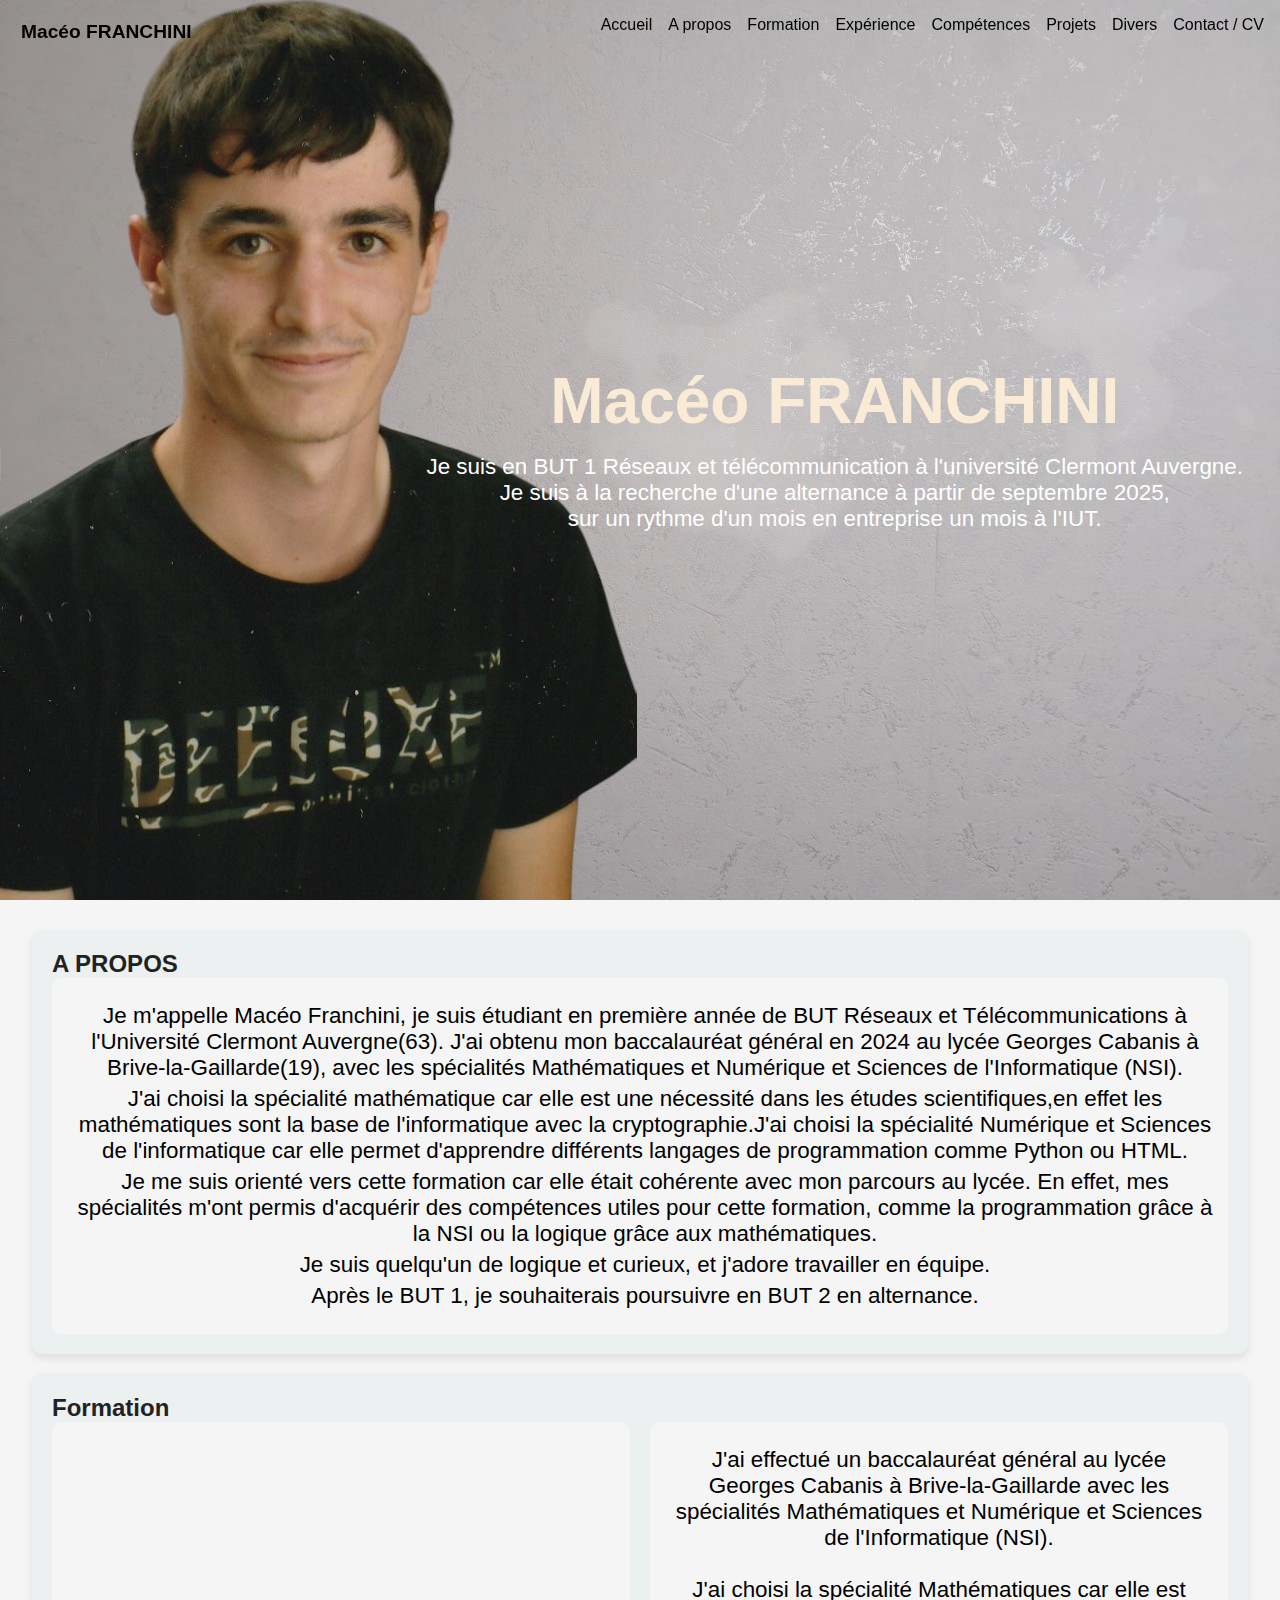
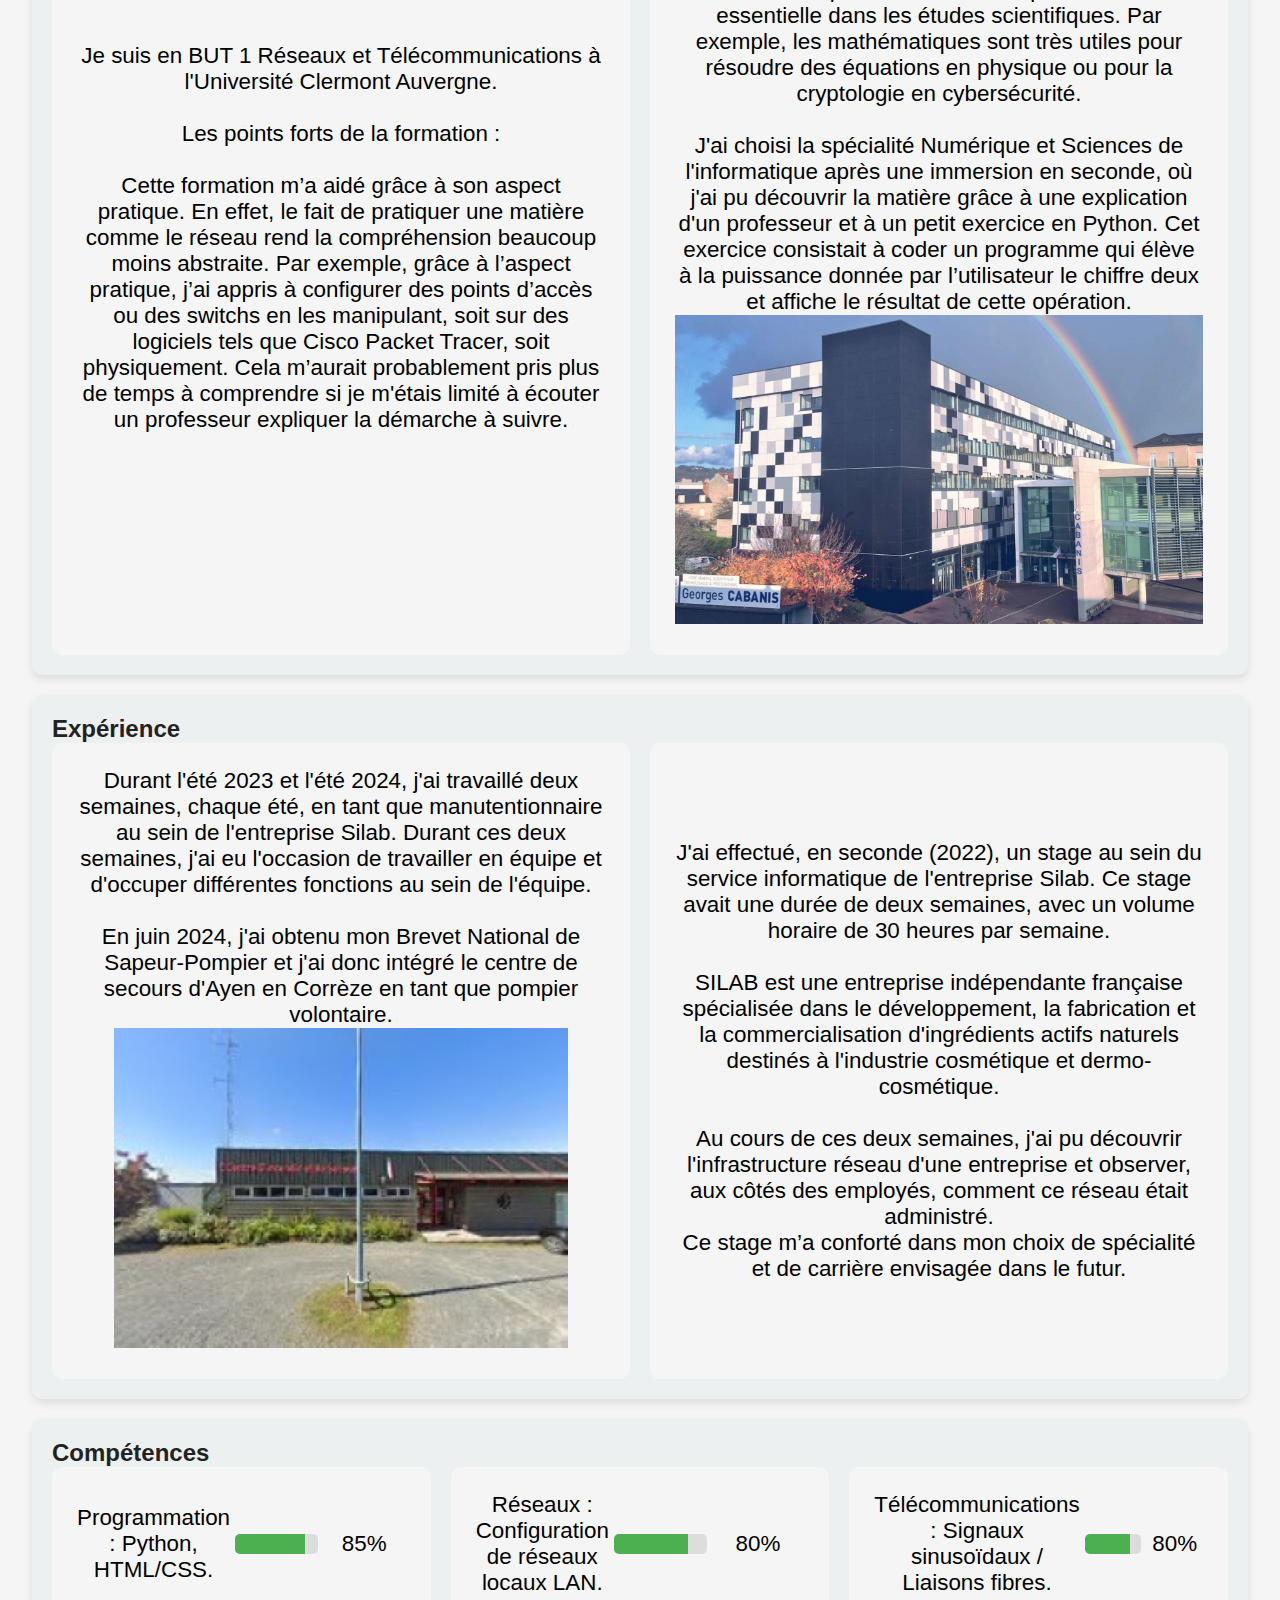
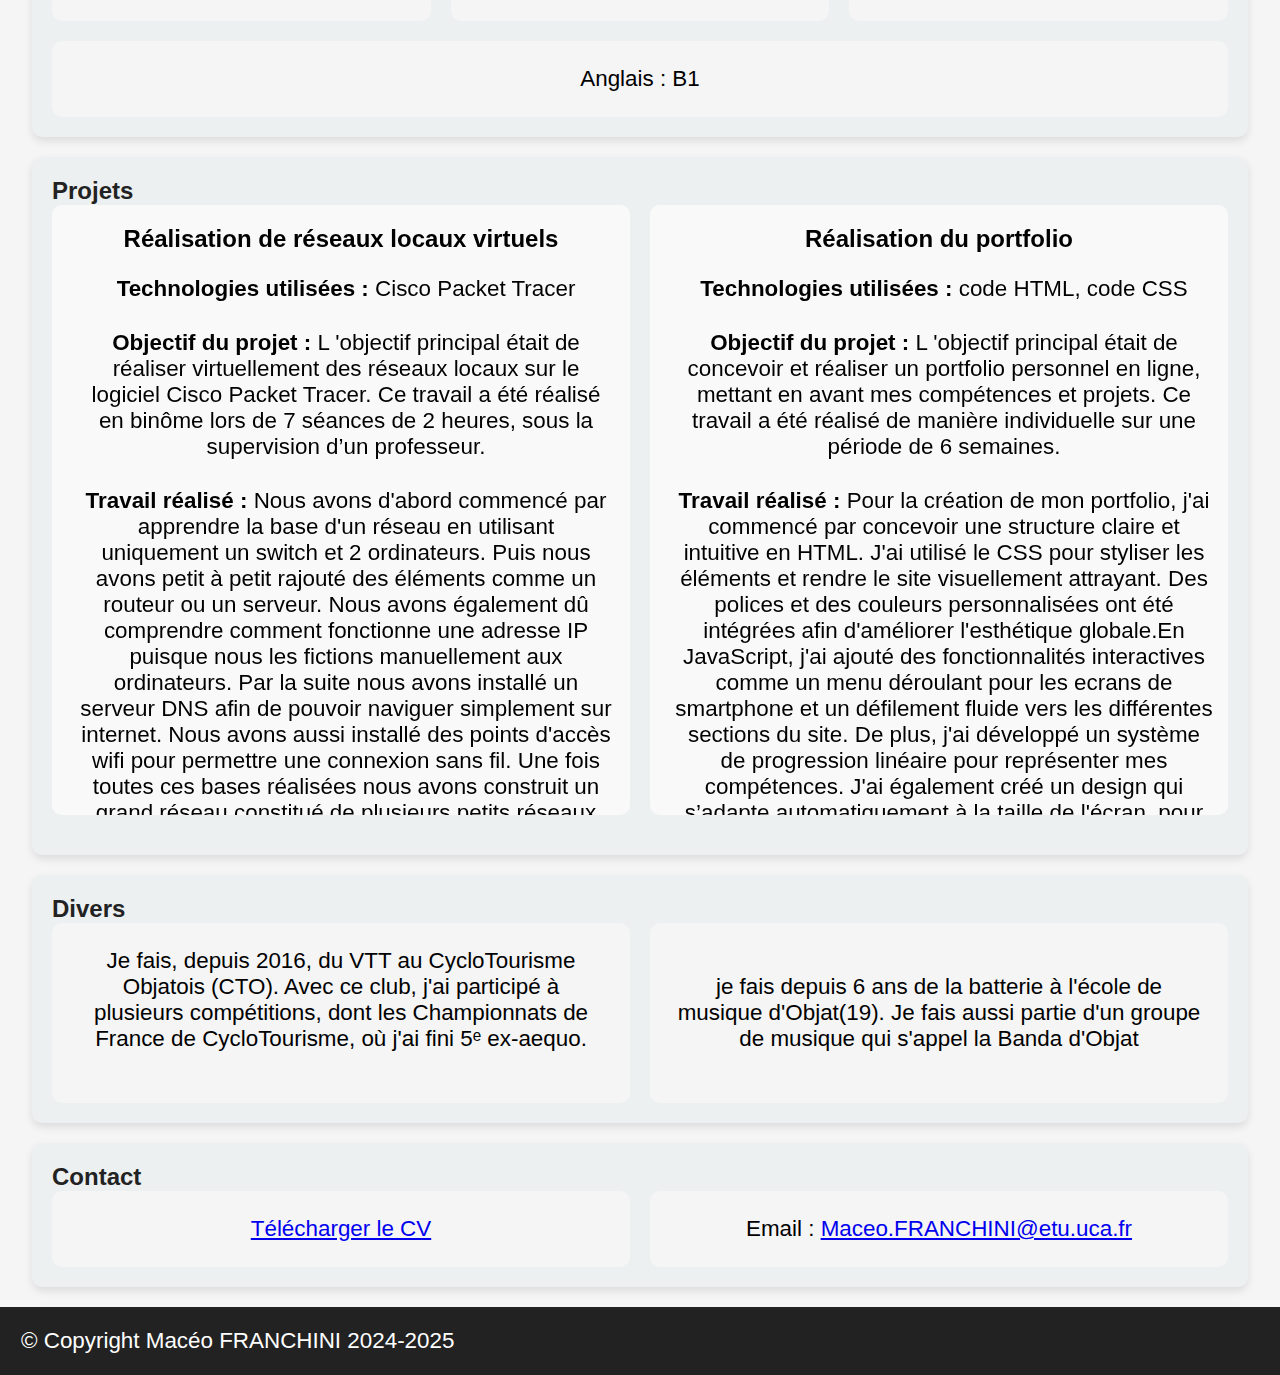
<file: index.html>
<!DOCTYPE html>
<html lang="fr">
<head>
    <meta charset="UTF-8">
    <meta name="viewport" content="width=device-width, initial-scale=1.0">
    <meta name="author" content="Franchini Macéo">
    <link rel="stylesheet" href="style/style.css">
    <title>Mon Portfolio</title>
 
</head>
<body>
    <header>
        <div>
            <h1>Macéo FRANCHINI</h1>
            <p>
                Je suis en BUT 1 Réseaux et télécommunication à l'université Clermont Auvergne. <br>
                Je suis à la recherche d'une alternance à partir de septembre 2025,<br>
                sur un rythme d'un mois en entreprise un mois à l'IUT.<br>
            </p>
            <div class="social">
                <a href="https://www.linkedin.com/"><i class="fa fa-linkedin" aria-hidden="true"></i></a>
                <a href="https://www.instagram.com/maceo_fra"><i class="fa fa-instagram" aria-hidden="true"></i></a>
            </div>
        </div>
    </header>
    
    <nav>
        <p>Macéo FRANCHINI</p>
        <div class="nav">
            <ul>
                <li><a href="#">Accueil</a></li>
                <li><a href="#propos">A propos</a></li>
                <li><a href="#formation">Formation</a></li>
                <li><a href="#Xp">Expérience</a></li>
                <li><a href="#competence">Compétences</a></li>
                <li><a href="#projet">Projets</a></li>
                <li><a href="#divers">Divers</a></li>
                <li><a href="#Contact">Contact / CV</a></li>
            </ul>
        </div>
        <img src="style/hamb.png" class="hamb">
    </nav>
    
    <main>
        <section id="propos">
            <h2>A PROPOS</h2>
            <div class="section-container">
                <div class="containerp">
                    <p>Je m'appelle Macéo Franchini, je suis étudiant en première année de BUT Réseaux et Télécommunications à l'Université Clermont Auvergne(63). J'ai obtenu mon 
                        baccalauréat général en 2024 au lycée Georges Cabanis à Brive-la-Gaillarde(19), avec les spécialités Mathématiques et Numérique et Sciences de l'Informatique (NSI).</p>
                    <p>J'ai choisi la spécialité mathématique car elle est une nécessité dans les études scientifiques,en effet les mathématiques sont la base de l'informatique avec la cryptographie.J'ai choisi la spécialité Numérique et Sciences de 
                        l'informatique car elle permet d'apprendre différents langages de programmation comme Python ou HTML.</p>
                    <p>Je me suis orienté vers cette formation car elle était cohérente avec mon parcours au lycée. En effet, mes spécialités m'ont permis d'acquérir des compétences 
                        utiles pour cette formation, comme la programmation grâce à la NSI ou la logique grâce aux mathématiques.</p>
                    <p>Je suis quelqu'un de logique et curieux, et j'adore travailler en équipe.</p>
                    <p>Après le BUT 1, je souhaiterais poursuivre en BUT 2 en alternance.</p>

                </div>
            </div>
        </section>
        <section id="formation">
            <h2>Formation</h2>
            <div class="section-container">
                <div class="container">
                    <p>
                        Je suis en BUT 1 Réseaux et Télécommunications à l'Université Clermont Auvergne.<br><br>
                        Les points forts de la formation :<br><br>
                        Cette formation m’a aidé grâce à son aspect pratique. En effet, le fait de pratiquer une matière comme le réseau rend la compréhension beaucoup moins abstraite. 
                        Par exemple, grâce à l’aspect pratique, j’ai appris à configurer des points d’accès ou des switchs en les manipulant, soit sur des logiciels tels que Cisco Packet Tracer, 
                        soit physiquement. Cela m’aurait probablement pris plus de temps à comprendre si je m'étais limité à écouter un professeur expliquer la démarche à suivre.<br>
                    </p>      
                </div>
                <div class="container">
                    <p>
                        J'ai effectué un baccalauréat général au lycée Georges Cabanis à Brive-la-Gaillarde avec les spécialités Mathématiques et Numérique et Sciences de 
                        l'Informatique (NSI).<br><br> J'ai choisi la spécialité Mathématiques car elle est essentielle dans les études scientifiques. Par exemple, les mathématiques sont 
                        très utiles pour résoudre des équations en physique ou pour la cryptologie en cybersécurité.<br><br>
                        J'ai choisi la spécialité Numérique et Sciences de l'informatique après une immersion en seconde, où j'ai pu découvrir la matière grâce à une explication d'un 
                        professeur et à un petit exercice en Python. Cet exercice consistait à coder un programme qui élève à la puissance donnée par l’utilisateur le chiffre deux et 
                        affiche le résultat de cette opération.<br>
                        <img src="style/Caba.jpg" alt="Formation académique" width="100%">
                    </p>
                </div>
            </div>
        </section>        

        <section id="Xp">
            <h2>Expérience</h2>
            <div class="section-container">
                <div class="container">
                    <p>
                        Durant l'été 2023 et l'été 2024, j'ai travaillé deux semaines, chaque été, en tant que manutentionnaire au sein de l'entreprise Silab. Durant ces deux semaines, j'ai eu l'occasion de travailler en équipe et d'occuper différentes fonctions au sein de l'équipe.<br><br>
                        En juin 2024, j'ai obtenu mon Brevet National de Sapeur-Pompier et j'ai donc intégré le centre de secours d'Ayen en Corrèze en tant que pompier volontaire.<br>
                        <img src="style/csayen.jpg" alt="Silab">
                    </p>
                </div>
                <div class="container">
                    <p>
                        J'ai effectué, en seconde (2022), un stage au sein du service informatique de l'entreprise Silab. Ce stage avait une durée de deux semaines, avec un volume horaire de 30 heures par semaine.<br><br>
                        SILAB est une entreprise indépendante française spécialisée dans le développement, la fabrication et la commercialisation d'ingrédients actifs naturels destinés à l'industrie cosmétique et dermo-cosmétique.<br><br>
                        Au cours de ces deux semaines, j'ai pu découvrir l'infrastructure réseau d'une entreprise et observer, aux côtés des employés, comment ce réseau était administré.<br>
                        Ce stage m’a conforté dans mon choix de spécialité et de carrière envisagée dans le futur.
                    </p>
                </div>
            </div>
        </section>

        <section id="competence">
            <h2>Compétences</h2>
            <div class="section-container">
                <div class="container">
                    <p>Programmation : Python, HTML/CSS.</p>
                    <div class="progress-bar">
                        <div class="progress" style="width: 85%;"></div>
                    </div>
                    <p>85%</p>
                </div>
                <div class="container">
                    <p>Réseaux : Configuration de réseaux locaux LAN.</p>
                    <div class="progress-bar">
                        <div class="progress" style="width: 80%;"></div>
                    </div>
                    <p>80%</p>
                </div>
                <div class="container">
                    <p>Télécommunications : Signaux sinusoïdaux / Liaisons fibres.</p>
                    <div class="progress-bar">
                        <div class="progress" style="width: 80%;"></div>
                    </div>
                    <p>80%</p>
                </div>
                <div class="container">
                    <p>Anglais : B1</p>
                </div>
            </div>
        </section>

        <section id="projet">
            <h2>Projets</h2>
            <div class="section-container">
                <div class="container project-item">
                    <div class="project-inner">
                        <div class="project-front project-content">
                            <h2>Réalisation de réseaux locaux virtuels</h2><br>
                            <p><strong>Technologies utilisées :</strong> Cisco Packet Tracer</p><br>
                            <p><strong>Objectif du projet :</strong> L 'objectif principal était de réaliser virtuellement des réseaux locaux sur le logiciel Cisco Packet Tracer. 
                                Ce travail a été réalisé en binôme lors de 7 séances de 2 heures, sous la supervision d’un professeur.</p><br>
                            <p><strong>Travail réalisé :</strong> Nous avons d'abord commencé par apprendre la base d'un réseau en utilisant uniquement un switch et 2 ordinateurs. 
                                Puis nous avons petit à petit rajouté des éléments comme un routeur ou un serveur. Nous avons également dû comprendre comment fonctionne une adresse IP
                                 puisque nous les fictions manuellement aux ordinateurs. Par la suite nous avons installé un serveur DNS afin de pouvoir naviguer simplement sur 
                                 internet. Nous avons aussi installé des points d'accès wifi pour permettre une connexion sans fil. Une fois toutes ces bases réalisées nous avons 
                                 construit un grand réseau constitué de plusieurs petits réseaux locaux.</p><br>
                            <p><strong>Résultat :</strong> Ce projet m'a apporté de solides connaissances sur le fonctionnement du protocole ip ainsi que sur les principes de base 
                                d'un réseau local. Ce projet m'a permis d'améliorer ma persévérance car configurer un réseau implique souvent des erreurs d'adressage ip ou des 
                                problèmes de routage. À chaque problème il faut donc aller chercher me autre solution sans abandonner. Cette persévérance m'a d'ailleurs aidé dans 
                                plusieurs autre projet dont le portfolio.
                                <button class="toggle-button">Voir le projet</button>
                            </p>
                            
                        </div>
                        <div class="project-back project-content">
                            <p>
                                Sur l’autre face, vous pouvez explorer les fonctionnalités avancées du projet, telles que :
                                Ce projet m’a permis de mettre en pratique des concepts avancés tout en consolidant ma capacité à résoudre des problèmes techniques.<br>
                                <img src="style/cisco.png" style="width: 75%;">
                                <button class="toggle-button">Retour</button>
                            </p>
                            
                        </div>
                    </div>
                </div>
                <div class="container project-item">
                    <div class="project-inner">
                        <div class="project-front project-content ">
                            <h2>Réalisation du portfolio</h2><br>
                            <p><strong>Technologies utilisées :</strong> code HTML, code CSS</p><br>
                            <p><strong>Objectif du projet :</strong> L 'objectif principal était de concevoir et réaliser un portfolio personnel en ligne, mettant en avant mes 
                                compétences et projets. Ce travail a été réalisé de manière individuelle sur une période de 6 semaines.</p><br>
                            <p><strong>Travail réalisé :</strong> Pour la création de mon portfolio, j'ai commencé par concevoir une structure claire et intuitive en HTML. J'ai 
                                utilisé le CSS pour styliser les éléments et rendre le site visuellement attrayant. Des polices et des couleurs personnalisées ont été intégrées 
                                afin d'améliorer l'esthétique globale.En JavaScript, j'ai ajouté des fonctionnalités interactives comme un menu déroulant pour les ecrans de smartphone 
                                et un défilement fluide 
                                vers les différentes sections du site. De plus, j'ai développé un système de progression linéaire pour représenter mes compétences. J'ai également 
                                créé un design qui s’adapte automatiquement à la taille de l'écran, pour que le site soit facile à utiliser sur tous les appareils, que ce soit sur un 
                                ordinateur, une tablette ou un smartphone.</p><br>
                            <p><strong>Résultat :</strong> Ce projet m'a permis de renforcer mes compétences en développement web, en particulier en HTML, CSS et JavaScript. J'ai 
                                appris à créer une interface claire et fonctionnelle, tout en intégrant des éléments interactifs. Ce projet m'a aussi permis de développer ma 
                                créativité et ma capacité à innover, notamment lors de la conception du système de progression linéaire pour mes compétences. Ces connaissances 
                                m'ont non seulement aidé à finaliser mon portfolio, mais aussi à aborder d'autres projets avec plus de confiance dans mes idées et ma capacité à les 
                                réaliser.
                                <button class="toggle-button">Voir le résultat</button>
                            </p>
                        </div>
                        <div class="project-back project-content">
                            <p>
                                Voici des morceaux de code de mon portfolio:<br><br>
                                <img src="style/portf2.png" width="65%" class="project-image">
                                <img src="style/portf1.png" width="30%" class="project-image">
                                <button class="toggle-button">Retour</button>
                            </p>
                            
                        </div>
                    </div>
                </div>
            </div>
        </section>

        <section id="Divers">
            <h2>Divers</h2>
            <div class="section-container">
                <div class="container">
                    <p>
                        Je fais, depuis 2016, du VTT au CycloTourisme Objatois (CTO). Avec ce club, j'ai participé à plusieurs compétitions, dont les Championnats de France de CycloTourisme, où j'ai fini 5ᵉ ex-aequo.<br><br>
                    </p>
                </div>
                <div class="container">
                    <p>je fais depuis 6 ans de la batterie à l'école de musique d'Objat(19). Je fais aussi partie d'un groupe de musique qui s'appel la Banda d'Objat</p>
                </div>
            </div>
        </section>
        
               

        <section id="Contact">
            <h2>Contact</h2>
            <div class="section-container">
                <div class="container">
                    <p><a href="cv.pdf" download>Télécharger le CV</a></p>
                </div>
                <div class="container">
                    <p>Email : <a href="mailto:Maceo.FRANCHINI@etu.uca.fr">Maceo.FRANCHINI@etu.uca.fr</a></p>
                </div>
            </div>
        </section>
    </main>
    
    <footer>
        <p>&copy; Copyright Macéo FRANCHINI 2024-2025</p>
    </footer>
</body>
    <script>
        const menuHamburger = document.querySelector(".hamb")
        const navLinks = document.querySelector(".nav")

        menuHamburger.addEventListener('click',()=>{
        navLinks.classList.toggle('mobile-menu')
    })

    document.querySelectorAll('.toggle-button').forEach(button => {
        button.addEventListener('click', () => {
            const projectItem = button.closest('.project-item');
            projectItem.classList.toggle('flipped');
        });
    });
    </script>
</html>
</file>
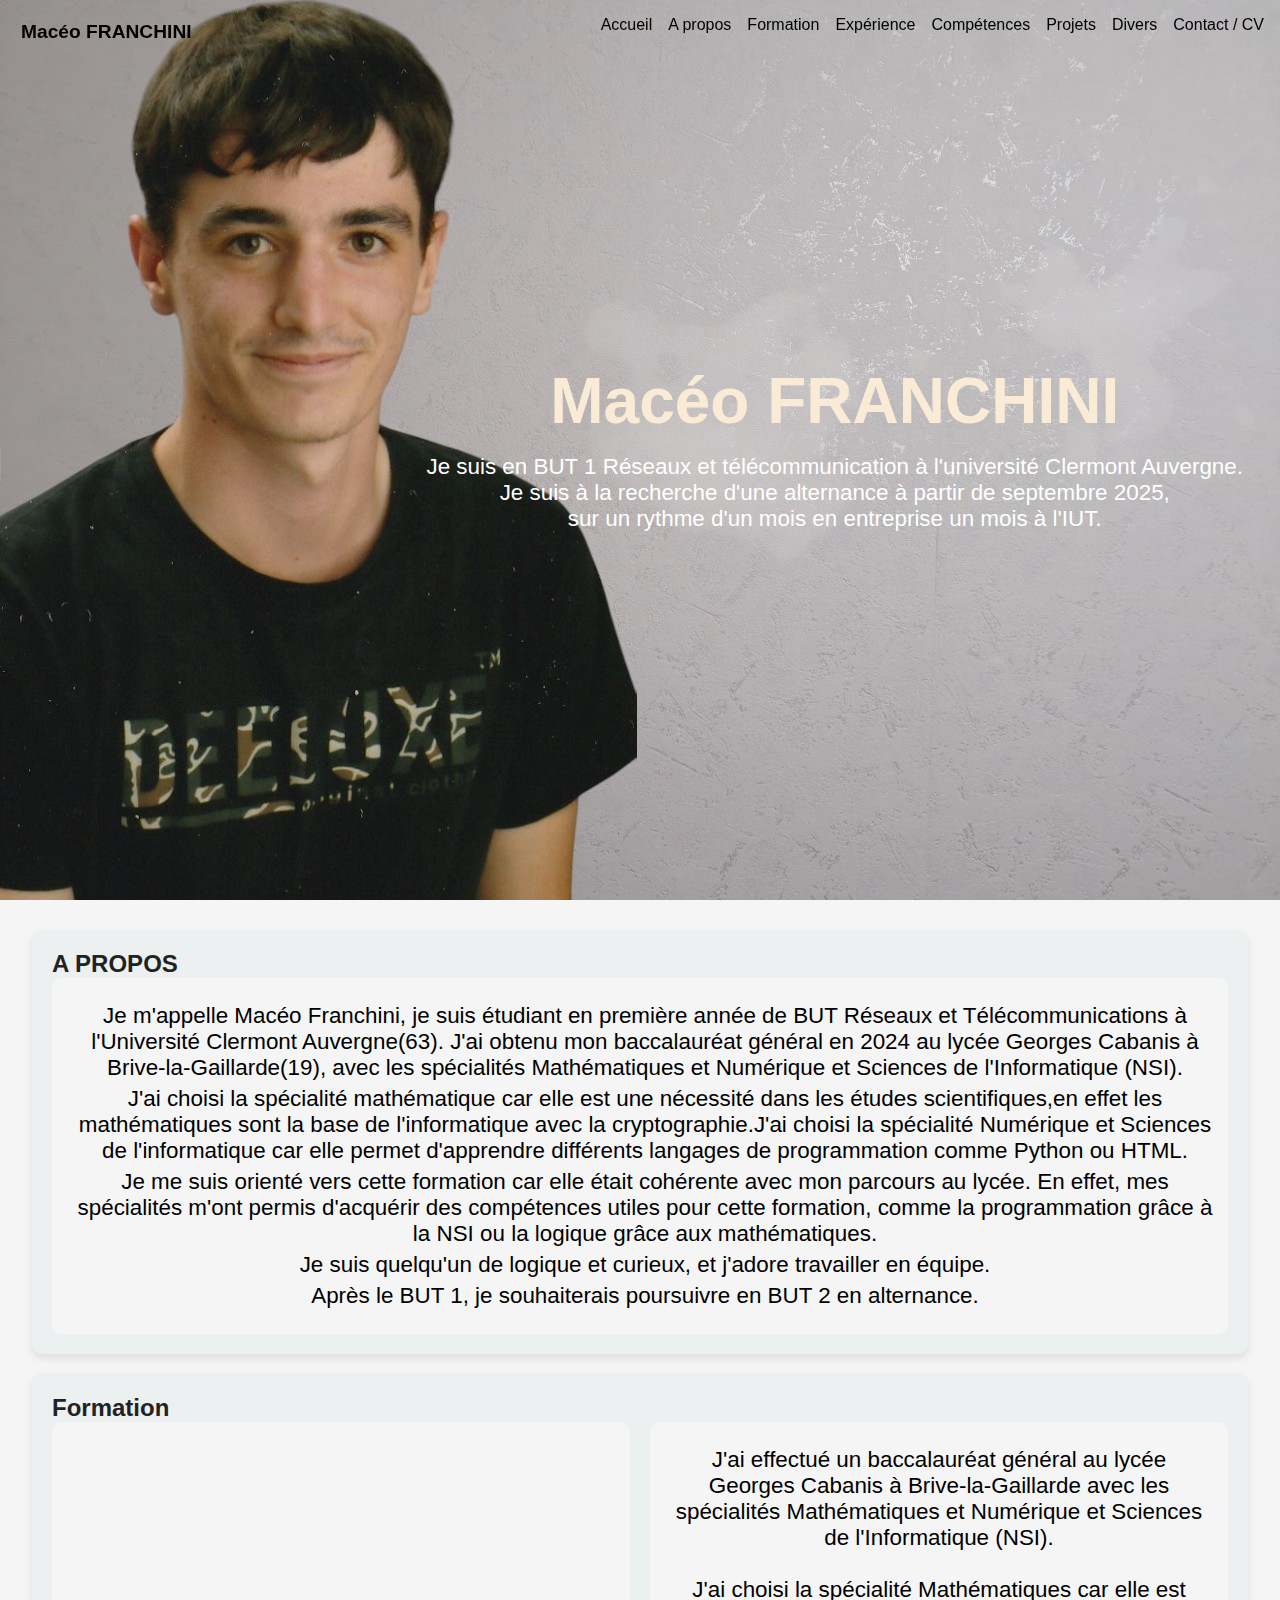
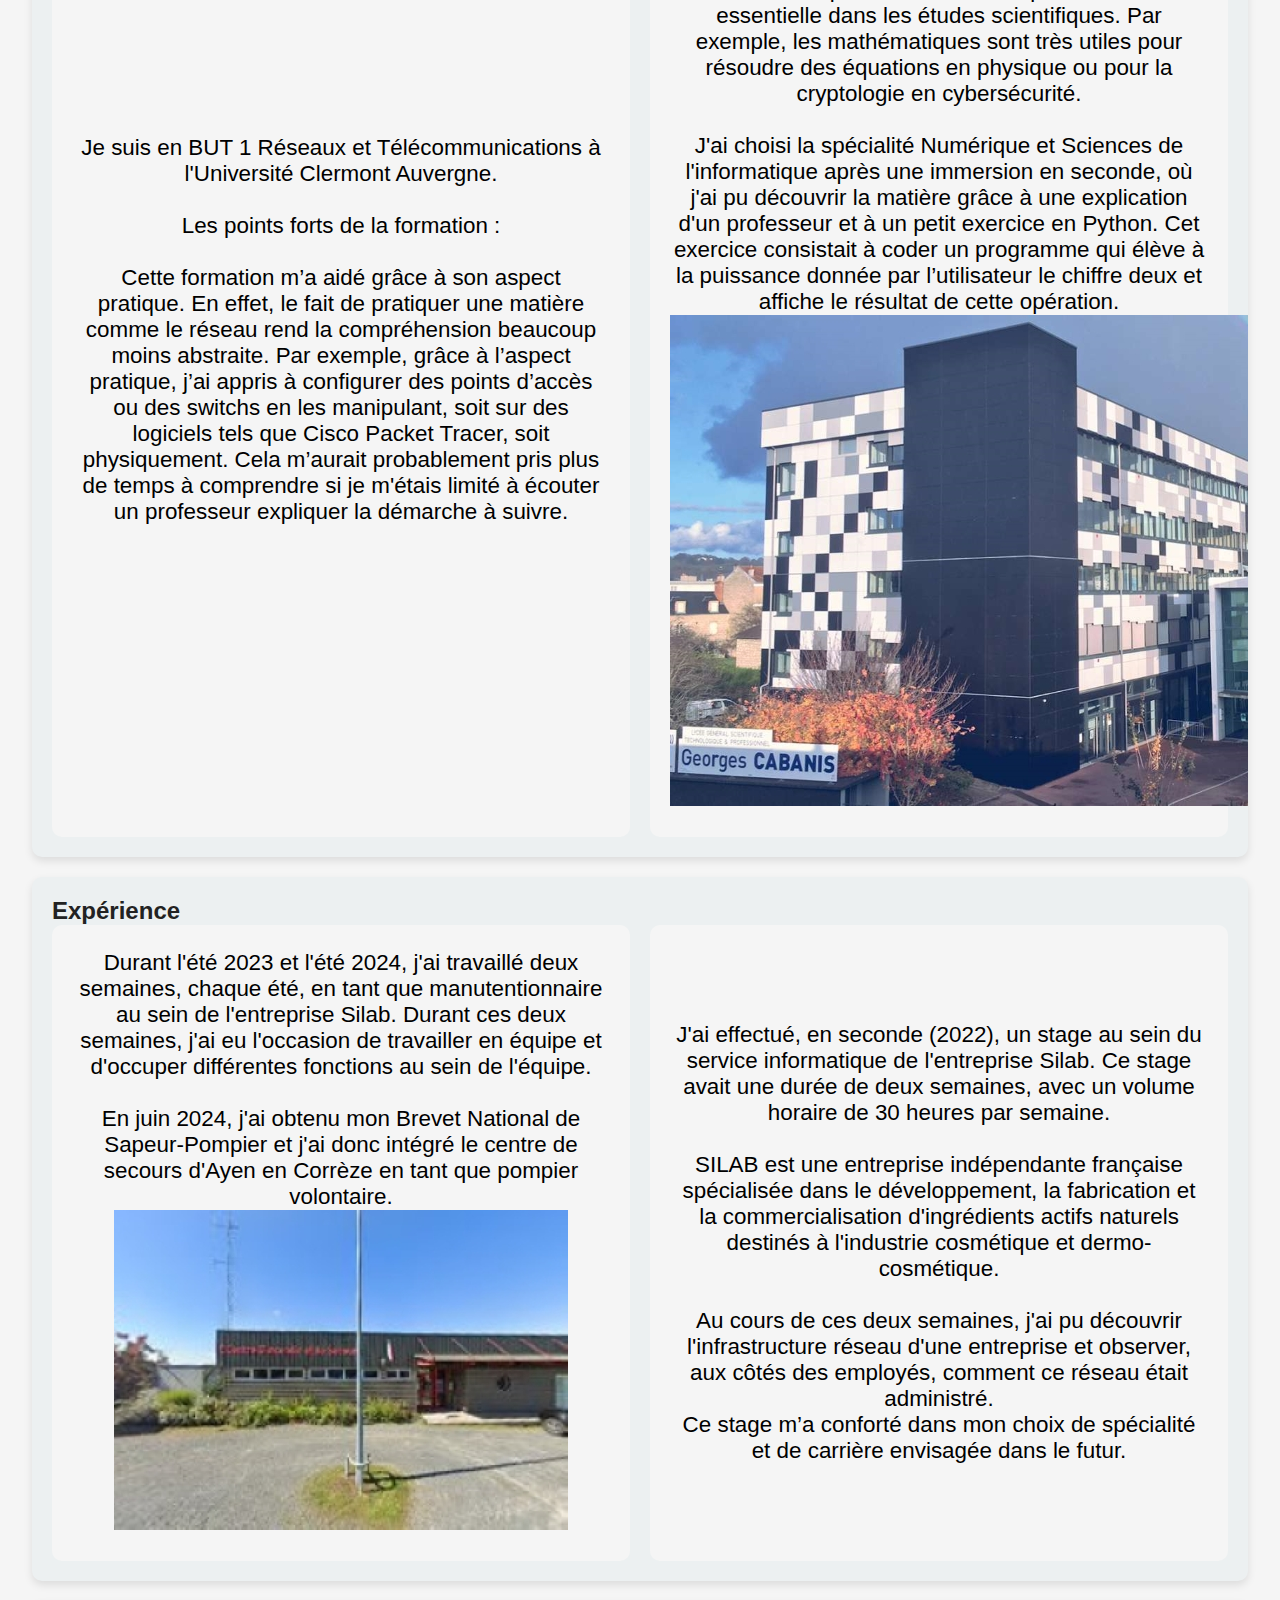
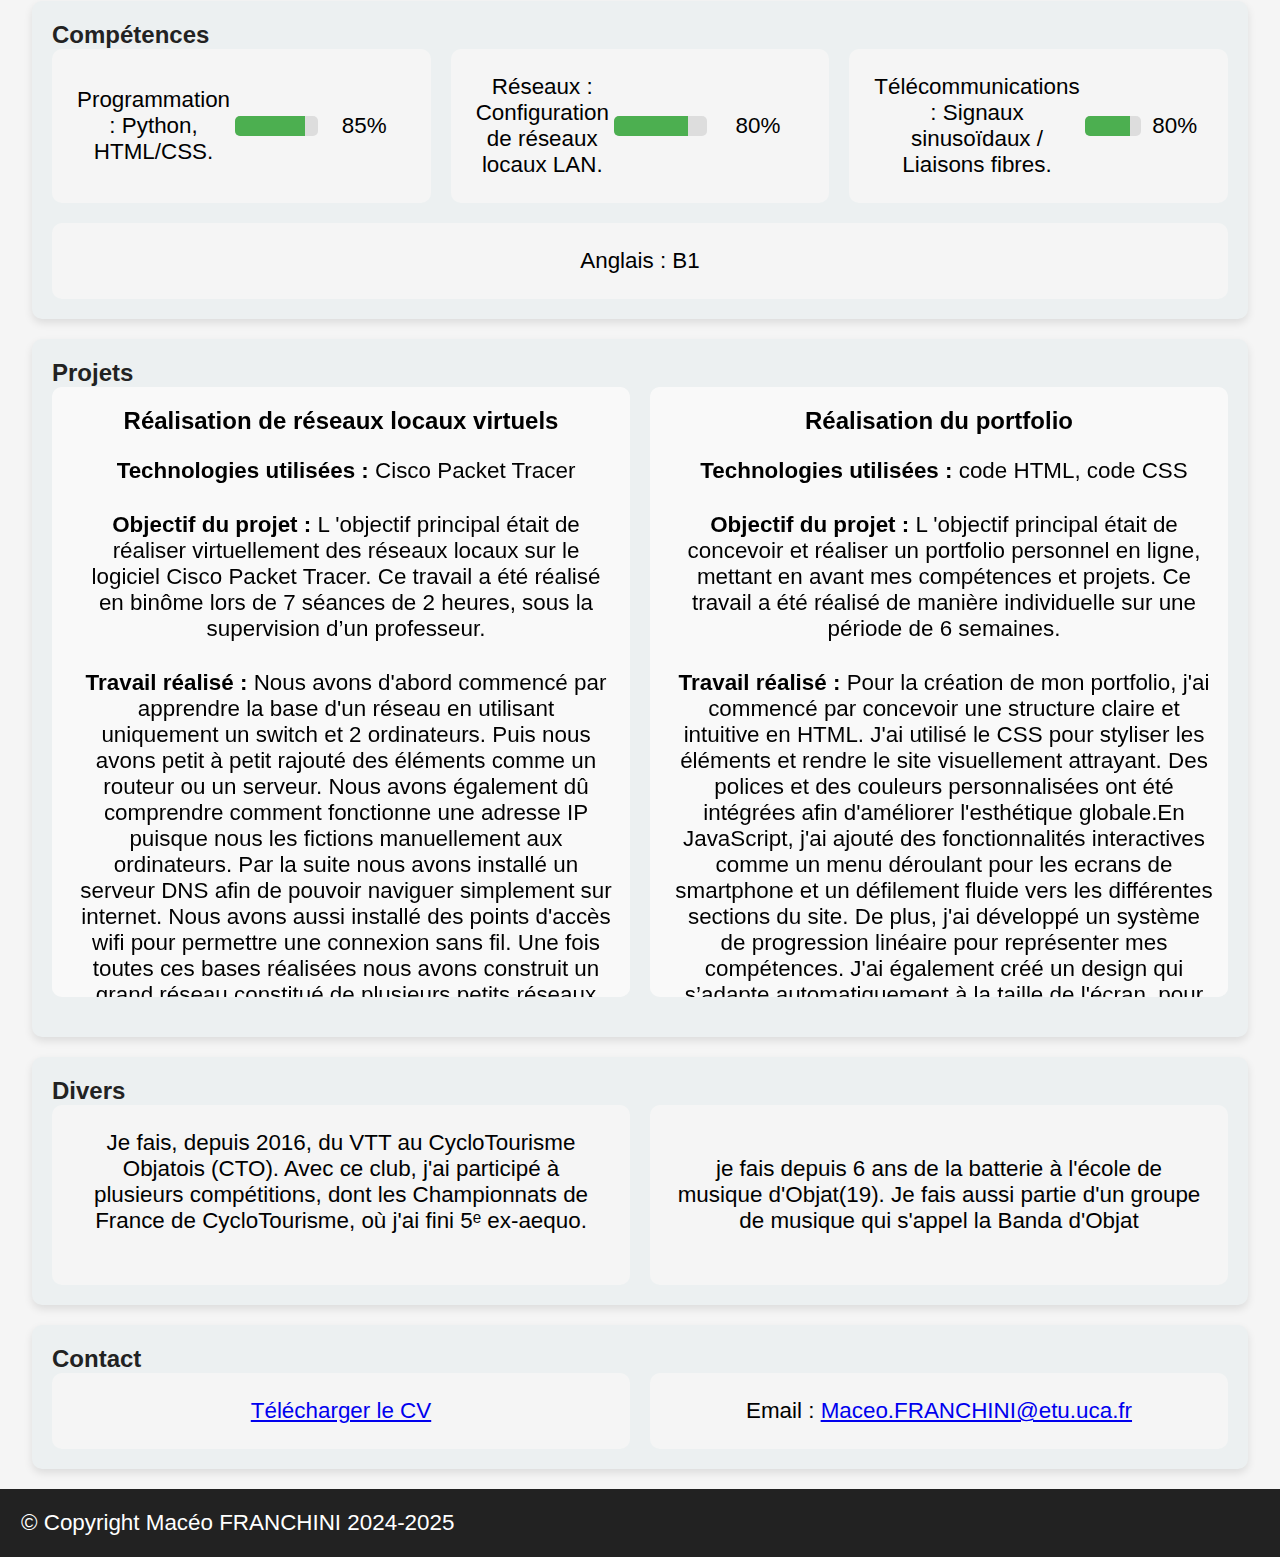
<file: portfolio.html>
<!DOCTYPE html>
<html lang="fr">
<head>
    <meta charset="UTF-8">
    <meta name="viewport" content="width=device-width, initial-scale=1.0">
    <meta name="author" content="Franchini Macéo">
    <link rel="stylesheet" href="style/style.css">
    <title>Mon Portfolio</title>
 
</head>
<body>
    <header>
        <div>
            <h1>Macéo FRANCHINI</h1>
            <p>
                Je suis en BUT 1 Réseaux et télécommunication à l'université Clermont Auvergne. <br>
                Je suis à la recherche d'une alternance à partir de septembre 2025,<br>
                sur un rythme d'un mois en entreprise un mois à l'IUT.<br>
            </p>
            <div class="social">
                <a href="https://www.linkedin.com/"><i class="fa fa-linkedin" aria-hidden="true"></i></a>
                <a href="https://www.instagram.com/maceo_fra"><i class="fa fa-instagram" aria-hidden="true"></i></a>
            </div>
        </div>
    </header>
    
    <nav>
        <p>Macéo FRANCHINI</p>
        <div class="nav">
            <ul>
                <li><a href="#">Accueil</a></li>
                <li><a href="#propos">A propos</a></li>
                <li><a href="#formation">Formation</a></li>
                <li><a href="#Xp">Expérience</a></li>
                <li><a href="#competence">Compétences</a></li>
                <li><a href="#projet">Projets</a></li>
                <li><a href="#divers">Divers</a></li>
                <li><a href="#Contact">Contact / CV</a></li>
            </ul>
        </div>
        <img src="style/hamb.png" class="hamb">
    </nav>
    
    <main>
        <section id="propos">
            <h2>A PROPOS</h2>
            <div class="section-container">
                <div class="containerp">
                    <p>Je m'appelle Macéo Franchini, je suis étudiant en première année de BUT Réseaux et Télécommunications à l'Université Clermont Auvergne(63). J'ai obtenu mon 
                        baccalauréat général en 2024 au lycée Georges Cabanis à Brive-la-Gaillarde(19), avec les spécialités Mathématiques et Numérique et Sciences de l'Informatique (NSI).</p>
                    <p>J'ai choisi la spécialité mathématique car elle est une nécessité dans les études scientifiques,en effet les mathématiques sont la base de l'informatique avec la cryptographie.J'ai choisi la spécialité Numérique et Sciences de 
                        l'informatique car elle permet d'apprendre différents langages de programmation comme Python ou HTML.</p>
                    <p>Je me suis orienté vers cette formation car elle était cohérente avec mon parcours au lycée. En effet, mes spécialités m'ont permis d'acquérir des compétences 
                        utiles pour cette formation, comme la programmation grâce à la NSI ou la logique grâce aux mathématiques.</p>
                    <p>Je suis quelqu'un de logique et curieux, et j'adore travailler en équipe.</p>
                    <p>Après le BUT 1, je souhaiterais poursuivre en BUT 2 en alternance.</p>

                </div>
            </div>
        </section>
        <section id="formation">
            <h2>Formation</h2>
            <div class="section-container">
                <div class="container">
                    <p>
                        Je suis en BUT 1 Réseaux et Télécommunications à l'Université Clermont Auvergne.<br><br>
                        Les points forts de la formation :<br><br>
                        Cette formation m’a aidé grâce à son aspect pratique. En effet, le fait de pratiquer une matière comme le réseau rend la compréhension beaucoup moins abstraite. 
                        Par exemple, grâce à l’aspect pratique, j’ai appris à configurer des points d’accès ou des switchs en les manipulant, soit sur des logiciels tels que Cisco Packet Tracer, 
                        soit physiquement. Cela m’aurait probablement pris plus de temps à comprendre si je m'étais limité à écouter un professeur expliquer la démarche à suivre.<br>
                    </p>      
                </div>
                <div class="container">
                    <p>
                        J'ai effectué un baccalauréat général au lycée Georges Cabanis à Brive-la-Gaillarde avec les spécialités Mathématiques et Numérique et Sciences de 
                        l'Informatique (NSI).<br><br> J'ai choisi la spécialité Mathématiques car elle est essentielle dans les études scientifiques. Par exemple, les mathématiques sont 
                        très utiles pour résoudre des équations en physique ou pour la cryptologie en cybersécurité.<br><br>
                        J'ai choisi la spécialité Numérique et Sciences de l'informatique après une immersion en seconde, où j'ai pu découvrir la matière grâce à une explication d'un 
                        professeur et à un petit exercice en Python. Cet exercice consistait à coder un programme qui élève à la puissance donnée par l’utilisateur le chiffre deux et 
                        affiche le résultat de cette opération.<br>
                        <img src="style/Caba.jpg" alt="Formation académique">
                    </p>
                </div>
            </div>
        </section>        

        <section id="Xp">
            <h2>Expérience</h2>
            <div class="section-container">
                <div class="container">
                    <p>
                        Durant l'été 2023 et l'été 2024, j'ai travaillé deux semaines, chaque été, en tant que manutentionnaire au sein de l'entreprise Silab. Durant ces deux semaines, j'ai eu l'occasion de travailler en équipe et d'occuper différentes fonctions au sein de l'équipe.<br><br>
                        En juin 2024, j'ai obtenu mon Brevet National de Sapeur-Pompier et j'ai donc intégré le centre de secours d'Ayen en Corrèze en tant que pompier volontaire.<br>
                        <img src="style/csayen.jpg" alt="Silab">
                    </p>
                </div>
                <div class="container">
                    <p>
                        J'ai effectué, en seconde (2022), un stage au sein du service informatique de l'entreprise Silab. Ce stage avait une durée de deux semaines, avec un volume horaire de 30 heures par semaine.<br><br>
                        SILAB est une entreprise indépendante française spécialisée dans le développement, la fabrication et la commercialisation d'ingrédients actifs naturels destinés à l'industrie cosmétique et dermo-cosmétique.<br><br>
                        Au cours de ces deux semaines, j'ai pu découvrir l'infrastructure réseau d'une entreprise et observer, aux côtés des employés, comment ce réseau était administré.<br>
                        Ce stage m’a conforté dans mon choix de spécialité et de carrière envisagée dans le futur.
                    </p>
                </div>
            </div>
        </section>

        <section id="competence">
            <h2>Compétences</h2>
            <div class="section-container">
                <div class="container">
                    <p>Programmation : Python, HTML/CSS.</p>
                    <div class="progress-bar">
                        <div class="progress" style="width: 85%;"></div>
                    </div>
                    <p>85%</p>
                </div>
                <div class="container">
                    <p>Réseaux : Configuration de réseaux locaux LAN.</p>
                    <div class="progress-bar">
                        <div class="progress" style="width: 80%;"></div>
                    </div>
                    <p>80%</p>
                </div>
                <div class="container">
                    <p>Télécommunications : Signaux sinusoïdaux / Liaisons fibres.</p>
                    <div class="progress-bar">
                        <div class="progress" style="width: 80%;"></div>
                    </div>
                    <p>80%</p>
                </div>
                <div class="container">
                    <p>Anglais : B1</p>
                </div>
            </div>
        </section>

        <section id="projet">
            <h2>Projets</h2>
            <div class="section-container">
                <div class="container project-item">
                    <div class="project-inner">
                        <div class="project-front project-content">
                            <h2>Réalisation de réseaux locaux virtuels</h2><br>
                            <p><strong>Technologies utilisées :</strong> Cisco Packet Tracer</p><br>
                            <p><strong>Objectif du projet :</strong> L 'objectif principal était de réaliser virtuellement des réseaux locaux sur le logiciel Cisco Packet Tracer. 
                                Ce travail a été réalisé en binôme lors de 7 séances de 2 heures, sous la supervision d’un professeur.</p><br>
                            <p><strong>Travail réalisé :</strong> Nous avons d'abord commencé par apprendre la base d'un réseau en utilisant uniquement un switch et 2 ordinateurs. 
                                Puis nous avons petit à petit rajouté des éléments comme un routeur ou un serveur. Nous avons également dû comprendre comment fonctionne une adresse IP
                                 puisque nous les fictions manuellement aux ordinateurs. Par la suite nous avons installé un serveur DNS afin de pouvoir naviguer simplement sur 
                                 internet. Nous avons aussi installé des points d'accès wifi pour permettre une connexion sans fil. Une fois toutes ces bases réalisées nous avons 
                                 construit un grand réseau constitué de plusieurs petits réseaux locaux.</p><br>
                            <p><strong>Résultat :</strong> Ce projet m'a apporté de solides connaissances sur le fonctionnement du protocole ip ainsi que sur les principes de base 
                                d'un réseau local. Ce projet m'a permis d'améliorer ma persévérance car configurer un réseau implique souvent des erreurs d'adressage ip ou des 
                                problèmes de routage. À chaque problème il faut donc aller chercher me autre solution sans abandonner. Cette persévérance m'a d'ailleurs aidé dans 
                                plusieurs autre projet dont le portfolio.
                                <button class="toggle-button">Voir le projet</button>
                            </p>
                            
                        </div>
                        <div class="project-back project-content">
                            <p>
                                Sur l’autre face, vous pouvez explorer les fonctionnalités avancées du projet, telles que :
                                Ce projet m’a permis de mettre en pratique des concepts avancés tout en consolidant ma capacité à résoudre des problèmes techniques.<br>
                                <img src="style/cisco.png" style="width: 75%;">
                                <button class="toggle-button">Retour</button>
                            </p>
                            
                        </div>
                    </div>
                </div>
                <div class="container project-item">
                    <div class="project-inner">
                        <div class="project-front project-content ">
                            <h2>Réalisation du portfolio</h2><br>
                            <p><strong>Technologies utilisées :</strong> code HTML, code CSS</p><br>
                            <p><strong>Objectif du projet :</strong> L 'objectif principal était de concevoir et réaliser un portfolio personnel en ligne, mettant en avant mes 
                                compétences et projets. Ce travail a été réalisé de manière individuelle sur une période de 6 semaines.</p><br>
                            <p><strong>Travail réalisé :</strong> Pour la création de mon portfolio, j'ai commencé par concevoir une structure claire et intuitive en HTML. J'ai 
                                utilisé le CSS pour styliser les éléments et rendre le site visuellement attrayant. Des polices et des couleurs personnalisées ont été intégrées 
                                afin d'améliorer l'esthétique globale.En JavaScript, j'ai ajouté des fonctionnalités interactives comme un menu déroulant pour les ecrans de smartphone 
                                et un défilement fluide 
                                vers les différentes sections du site. De plus, j'ai développé un système de progression linéaire pour représenter mes compétences. J'ai également 
                                créé un design qui s’adapte automatiquement à la taille de l'écran, pour que le site soit facile à utiliser sur tous les appareils, que ce soit sur un 
                                ordinateur, une tablette ou un smartphone.</p><br>
                            <p><strong>Résultat :</strong> Ce projet m'a permis de renforcer mes compétences en développement web, en particulier en HTML, CSS et JavaScript. J'ai 
                                appris à créer une interface claire et fonctionnelle, tout en intégrant des éléments interactifs. Ce projet m'a aussi permis de développer ma 
                                créativité et ma capacité à innover, notamment lors de la conception du système de progression linéaire pour mes compétences. Ces connaissances 
                                m'ont non seulement aidé à finaliser mon portfolio, mais aussi à aborder d'autres projets avec plus de confiance dans mes idées et ma capacité à les 
                                réaliser.
                                <button class="toggle-button">Voir le résultat</button>
                            </p>
                        </div>
                        <div class="project-back project-content">
                            <p>
                                Voici des morceaux de code de mon portfolio:<br><br>
                                <img src="style/portf2.png" width="65%" class="project-image">
                                <img src="style/portf1.png" width="30%" class="project-image">
                                <button class="toggle-button">Retour</button>
                            </p>
                            
                        </div>
                    </div>
                </div>
            </div>
        </section>

        <section id="Divers">
            <h2>Divers</h2>
            <div class="section-container">
                <div class="container">
                    <p>
                        Je fais, depuis 2016, du VTT au CycloTourisme Objatois (CTO). Avec ce club, j'ai participé à plusieurs compétitions, dont les Championnats de France de CycloTourisme, où j'ai fini 5ᵉ ex-aequo.<br><br>
                    </p>
                </div>
                <div class="container">
                    <p>je fais depuis 6 ans de la batterie à l'école de musique d'Objat(19). Je fais aussi partie d'un groupe de musique qui s'appel la Banda d'Objat</p>
                </div>
            </div>
        </section>
        
               

        <section id="Contact">
            <h2>Contact</h2>
            <div class="section-container">
                <div class="container">
                    <p><a href="cv.pdf" download>Télécharger le CV</a></p>
                </div>
                <div class="container">
                    <p>Email : <a href="mailto:Maceo.FRANCHINI@etu.uca.fr">Maceo.FRANCHINI@etu.uca.fr</a></p>
                </div>
            </div>
        </section>
    </main>
    
    <footer>
        <p>&copy; Copyright Macéo FRANCHINI 2024-2025</p>
    </footer>
</body>
    <script>
        const menuHamburger = document.querySelector(".hamb")
        const navLinks = document.querySelector(".nav")

        menuHamburger.addEventListener('click',()=>{
        navLinks.classList.toggle('mobile-menu')
    })

    document.querySelectorAll('.toggle-button').forEach(button => {
        button.addEventListener('click', () => {
            const projectItem = button.closest('.project-item');
            projectItem.classList.toggle('flipped');
        });
    });
    </script>
</html>
</file>
<file: style/style.css>
* {
    margin: 0;
    padding: 0;
    box-sizing: border-box;
    font-family: "Roboto", sans-serif;
}

body {
    color: #222;
    background-color: #f5f5f5;
}

header {
    min-height: 100vh;
    background: url("maceo.jpg") top right;
    background-size: cover;
    display: flex;
    align-items: center;
    justify-content: right;
    color: antiquewhite;
    padding: 2rem;
}

header h1 {
    font-size: 4em;
    margin-bottom: 0.5rem;
    text-align: center;
}

header p {
    margin-top: 1rem;
    color: white;
    text-align: center;
}

.social{
    display: flex;
    justify-content: center;
}

.social a {
    color: azure;
    text-decoration: none;
    font-size: 2em;
    margin-right: 0.5em;
    text-align: center;
}

.social a:hover {
    color: #960018;
}

p{
    margin: 5px;
    font-size: 1.4rem;
    text-align: left;
    
}

nav {
    position: fixed;
    top: 0;
    left: 0;
    width: 100%;
    display: flex;
    justify-content: space-between;
    padding: 1rem;
    z-index: 10;
}

nav p {
    color:black;
    font-weight: bold;
    font-size: 1.2rem;
}

nav ul {
    list-style-type: none;
    display: flex;
}

nav ul a {
    color: black;
    text-decoration: none;
    margin-left: 1rem;
}
nav .hamb{
    display: none;
    color: whitesmoke;
    width: 35px;
    position: absolute;
    top: 10px;
    right: 10px;
}

section p {
    width: 100%;
    text-align: center;
}

@media screen and (max-width: 900px) {
    nav .hamb{
        display: block;
    }

    .nav{
        position: absolute;
        background-color: rgba(255, 255, 255, 0.20);
        backdrop-filter: blur(5px);
        width: 100%;
        height: 100vh;
        display: flex;
        justify-content: center;
        align-items: center;
        margin-left: -100%;
    }

    .nav.mobile-menu{
        margin-left: 0;
    }

    .nav ul{
        display: flex;
        flex-direction: column;
        align-items: center;
    }

    nav{
        padding: 0;
    }

    nav ul li {
        margin: 25px;
        font-size: 1.4em;
    }

}

@media screen and (max-width: 633px) {
    header h1 {
    font-size: 4em;
    margin-bottom: 0.5rem;
    text-align: center;
}
}

nav ul a:hover {
    color: #960018;
}

main {
    padding: 10px 0px 0px;
}

section {
    width: 95%;
    background-color: #ecf0f1;
    border-radius: 10px;
    box-shadow: 0 4px 8px rgba(0, 0, 0, 0.1);
    margin: 20px auto;
    padding: 20px;
}

.section-container {
    display: flex;
    justify-content: space-between;
    gap: 20px;
    flex-wrap: wrap;
}

.container {
    width: 100%;
    background-color: whitesmoke;
    color: black;
    padding: 20px;
    border-radius: 10px;
    flex: 1;
    min-width: 280px;
    display: flex;
    justify-content: center;
    align-items: center;
}
.containerp {
    background-color: whitesmoke;
    color: black;
    padding: 20px;
    border-radius: 10px;
    flex: 1;
    min-width: 280px;
    text-align: left;
}

footer {
    text-align: center;
    padding: 1rem;
    background-color: #222;
    color: white;
    margin-top: 20px;
}
.progress-bar {
    width: 100%;
    background-color: #ddd;
    border-radius: 5px;
    overflow: hidden;
    height: 20px;
}

.progress {
    height: 100%;
    background-color: #4caf50;
    width: 0;
    animation: load 1s ease-out forwards;
}

@keyframes load {
    from {
        width: 0;
    }
    to {
        width: 85%;
    }
}
ul{
    list-style: none;
}

.project-item {
    position: relative; 
    perspective: 1000px;
    margin-bottom: 20px;
    overflow-y: scroll;
}

.project-inner {
    position: absolute;
    width: 100%; 
    height: 100%; 
    transform-style: preserve-3d;
    transform-origin: center;
    transform: rotateY(0deg);
    transition: transform 0.6s ease-in-out;
}

.project-item.flipped .project-inner {
    transform: rotateY(180deg);
}

.project-content {
    position: absolute;
    backface-visibility: hidden;
    width: 100%; 
    padding: 20px;
    border-radius: 8px;
    background-color: #f9f9f9;
    box-shadow: 0 4px 6px rgba(0, 0, 0, 0.1);
}

.project-back {
    height: auto; 
}
.project-front {
    z-index: 2;
    transform: rotateY(0deg);
}

.project-back {
    transform: rotateY(180deg);
    z-index: 1;
}

.toggle-button {
    display: block;
    margin: 20px auto 0;
    padding: 10px 20px;
    background-color: #007BFF;
    color: white;
    border: none;
    border-radius: 4px;
    cursor: pointer;
    transition: background-color 0.3s;
}

.toggle-button:hover {
    background-color: #0056b3;
}
section {
    position: relative; 
    width: 95%;

    border-radius: 10px;
    box-shadow: 0 4px 8px rgba(0, 0, 0, 0.1);
    margin: 20px auto;
    padding: 20px;
    overflow: hidden; 
}

#projet .section-container{
    display: flex;
    height: 70vh;
}
#projet .project-content h2 {
    text-align: center;
}
.project-image {
    display: inline-flex;
    align-items: top;
}
</file>
